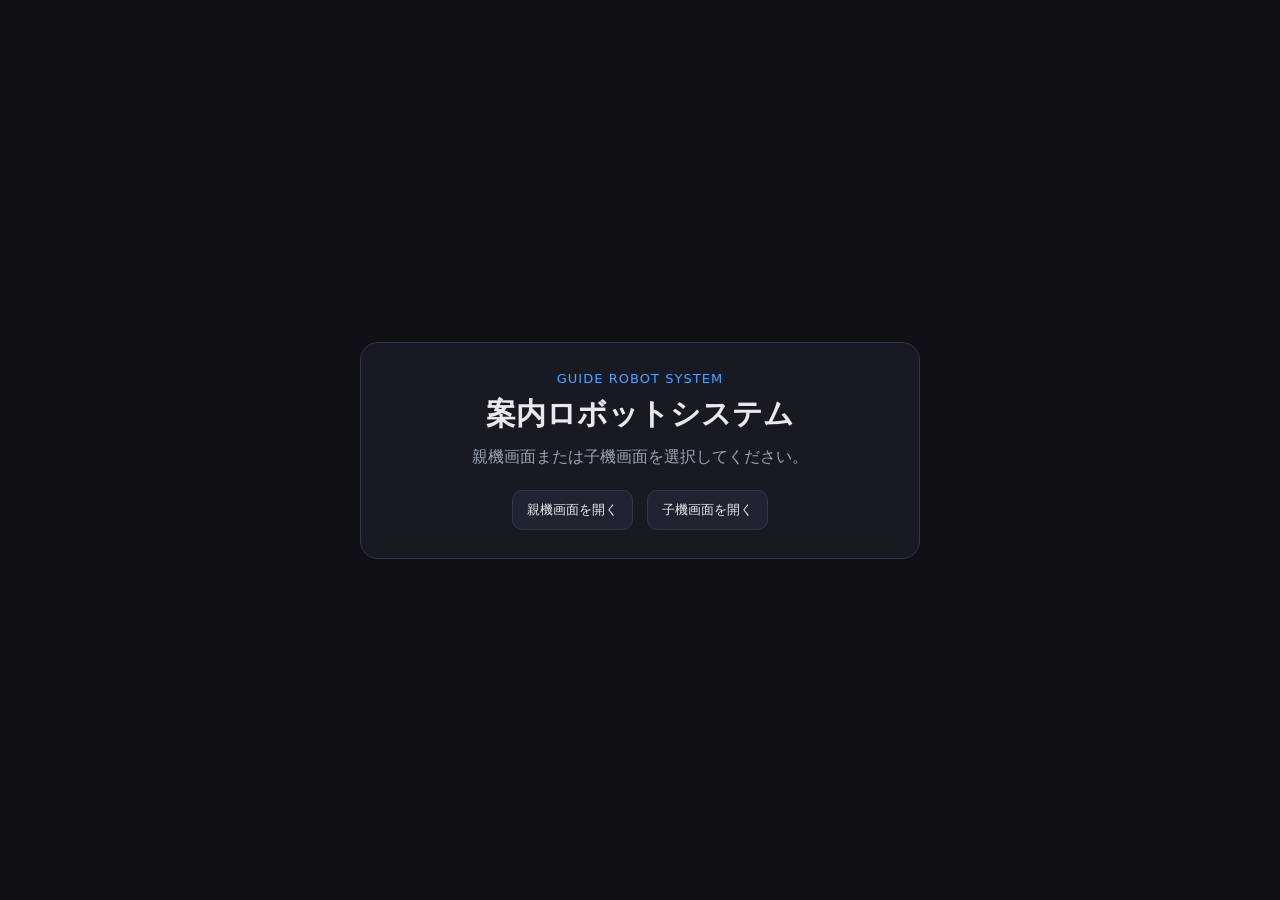
<file: index.html>
<!doctype html>
<html lang="ja">
<head>
  <meta charset="utf-8">
  <title>案内ロボットシステム</title>
  <meta name="viewport" content="width=device-width, initial-scale=1.0">
  <link rel="stylesheet" href="./css/main.css">
</head>
<body>
  <main class="entryPage">
    <section class="entryCard">
      <p class="entryBadge">Guide Robot System</p>
      <h1>案内ロボットシステム</h1>
      <p class="entryText">
        親機画面または子機画面を選択してください。
      </p>

      <div class="entryButtons">
        <a href="./parent/">親機画面を開く</a>
        <a href="./client/">子機画面を開く</a>
      </div>
    </section>
  </main>
</body>
</html>
</file>
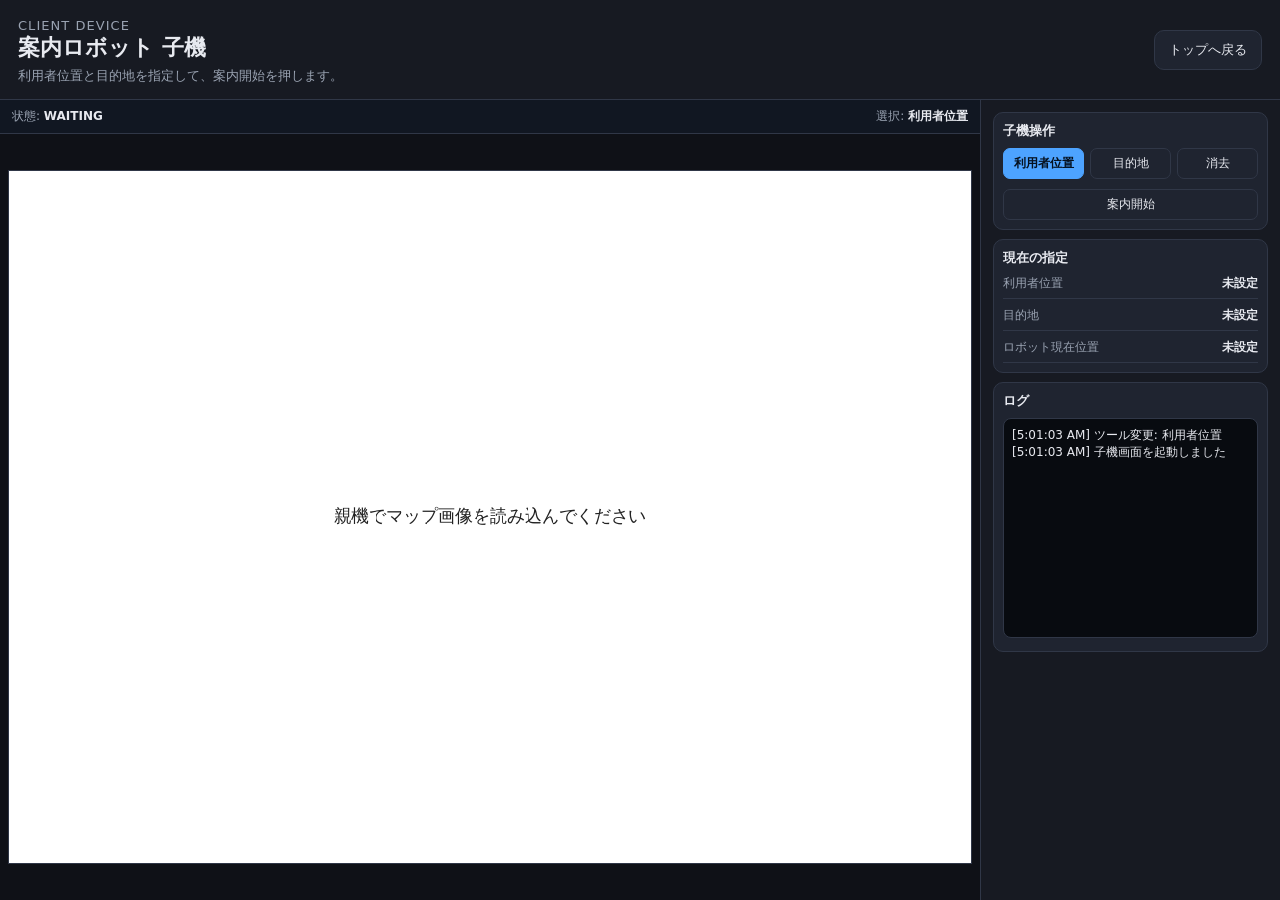
<file: client/index.html>
<!doctype html>
<html lang="ja">
<head>
  <meta charset="utf-8">
  <title>子機 - 案内ロボット</title>
  <meta name="viewport" content="width=device-width, initial-scale=1.0">
  <link rel="stylesheet" href="../css/main.css">
</head>
<body>
  <div class="clientApp">
    <header class="clientHeader">
      <div>
        <p class="entryBadge">Client Device</p>
        <h1>案内ロボット 子機</h1>
        <p>利用者位置と目的地を指定して、案内開始を押します。</p>
      </div>

      <a class="backLink" href="../">トップへ戻る</a>
    </header>

    <main class="clientMain">
      <section class="clientMapPanel">
        <div class="clientStatusBar">
          <div>状態: <strong id="clientStatus">WAITING</strong></div>
          <div>選択: <strong id="clientToolLabel">利用者位置</strong></div>
        </div>

        <div class="canvasWrap clientCanvasWrap">
          <canvas id="clientMapCanvas"></canvas>
        </div>
      </section>

      <aside class="clientSidePanel">
        <section class="panel">
          <h2>子機操作</h2>

          <div class="buttonGrid">
            <button id="toolUser" class="active">利用者位置</button>
            <button id="toolGoal">目的地</button>
            <button id="toolErase">消去</button>
          </div>

          <button id="btnGuideRequest" class="wideButton">案内開始</button>
        </section>

        <section class="panel">
          <h2>現在の指定</h2>
          <div class="clientInfoList">
            <div>
              <span>利用者位置</span>
              <strong id="userPositionLabel">未設定</strong>
            </div>
            <div>
              <span>目的地</span>
              <strong id="goalPositionLabel">未設定</strong>
            </div>
            <div>
              <span>ロボット現在位置</span>
              <strong id="robotPositionLabel">未設定</strong>
            </div>
          </div>
        </section>

        <section class="panel">
          <h2>ログ</h2>
          <textarea id="clientLogOutput" readonly></textarea>
        </section>
      </aside>
    </main>
  </div>

  <script type="module" src="../js/client.js"></script>
</body>
</html>
</file>
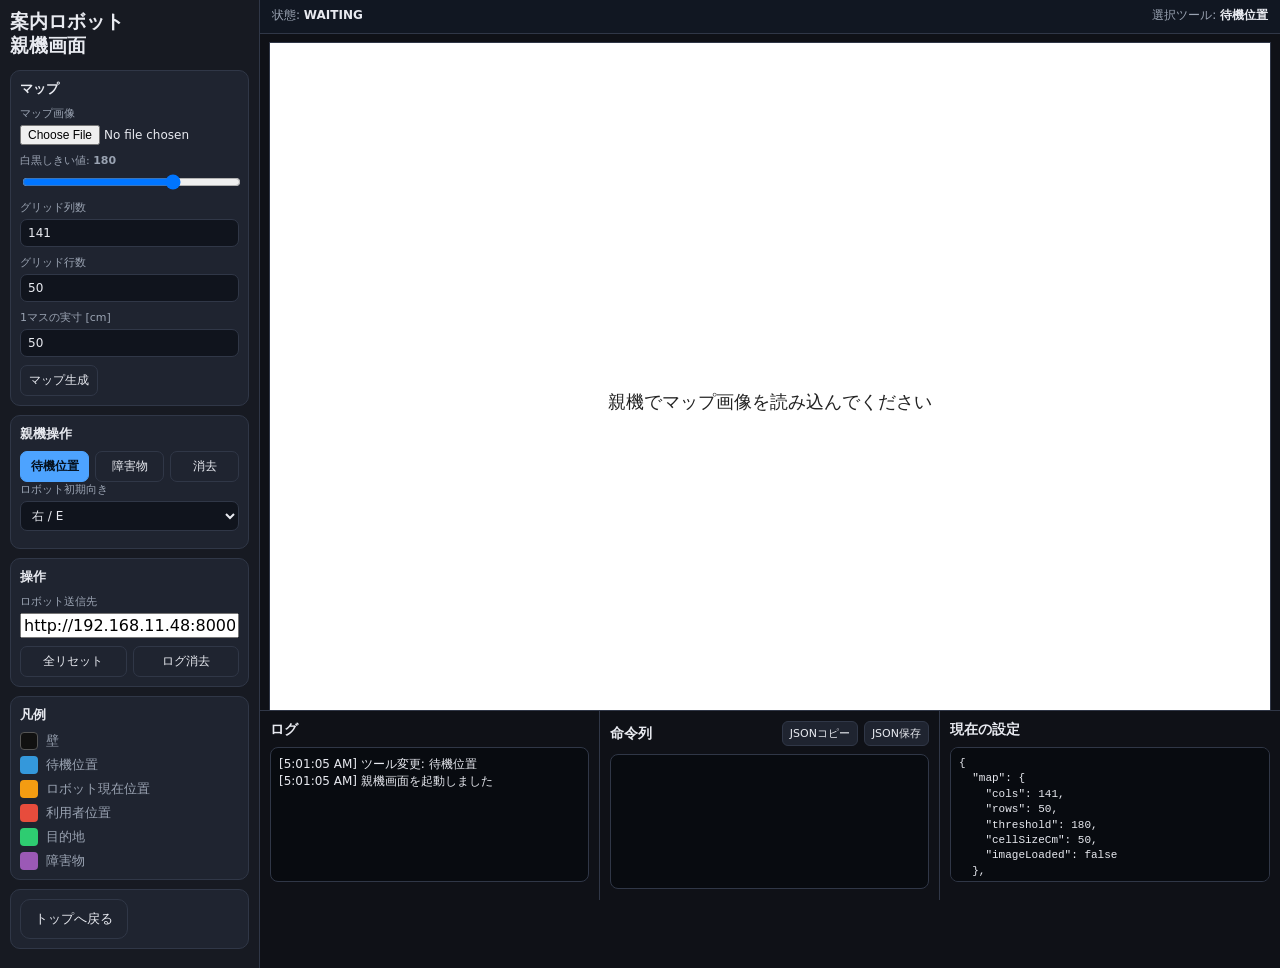
<file: parent/index.html>
<!doctype html>
<html lang="ja">
<head>
  <meta charset="utf-8">
  <title>親機 - 案内ロボットシミュレーター</title>
  <meta name="viewport" content="width=device-width, initial-scale=1.0">
  <link rel="stylesheet" href="../css/main.css">
</head>
<body>
  <div class="app">
    <aside class="sidebar">
      <h1>案内ロボット<br>親機画面</h1>

      <section class="panel">
        <h2>マップ</h2>

        <label class="field">
          <span>マップ画像</span>
          <input type="file" id="mapFile" accept="image/*">
        </label>

        <label class="field">
          <span>白黒しきい値: <strong id="thresholdValue">180</strong></span>
          <input type="range" id="thresholdInput" min="0" max="255" value="180">
        </label>

        <label class="field">
          <span>グリッド列数</span>
          <input type="number" id="gridColsInput" min="5" max="500" value="141">
        </label>

        <label class="field">
          <span>グリッド行数</span>
          <input type="number" id="gridRowsInput" min="5" max="500" value="50" readonly>
        </label>

        <label class="field">
          <span>1マスの実寸 [cm]</span>
          <input type="number" id="cellSizeInput" min="5" max="200" value="50">
        </label>

        <button id="btnGenerateGrid">マップ生成</button>
      </section>

      <section class="panel">
        <h2>親機操作</h2>

        <div class="buttonGrid">
          <button id="toolHome" class="active">待機位置</button>
          <button id="toolObstacle">障害物</button>
          <button id="toolErase">消去</button>
        </div>

        <label class="field">
          <span>ロボット初期向き</span>
          <select id="directionSelect">
            <option value="N">上 / N</option>
            <option value="E" selected>右 / E</option>
            <option value="S">下 / S</option>
            <option value="W">左 / W</option>
          </select>
        </label>
      </section>

      <section class="panel">
        <h2>操作</h2>
        <label class="field">
          <span>ロボット送信先</span>
          <input id="robotEndpointInput" type="url" value="http://192.168.11.48:8000" spellcheck="false">
        </label>
        <div class="buttonGrid two">
          <button id="btnResetAll">全リセット</button>
          <button id="btnClearLog">ログ消去</button>
        </div>
      </section>

      <section class="panel">
        <h2>凡例</h2>
        <ul class="legend">
          <li><span class="chip wall"></span>壁</li>
          <li><span class="chip home"></span>待機位置</li>
          <li><span class="chip robot"></span>ロボット現在位置</li>
          <li><span class="chip user"></span>利用者位置</li>
          <li><span class="chip goal"></span>目的地</li>
          <li><span class="chip obstacle"></span>障害物</li>
        </ul>
      </section>

      <section class="panel">
        <a class="backLink" href="../">トップへ戻る</a>
      </section>
    </aside>

    <main class="main">
      <div class="topBar">
        <div>
          状態: <strong id="statusLabel">WAITING</strong>
        </div>
        <div>
          選択ツール: <strong id="toolLabel">待機位置</strong>
        </div>
      </div>

      <div class="canvasWrap">
        <canvas id="mapCanvas"></canvas>
      </div>

      <div class="bottomArea three">
        <section class="logPanel">
          <h2>ログ</h2>
          <textarea id="logOutput" readonly></textarea>
        </section>

        <section class="infoPanel">
          <div class="panelHeaderRow">
            <h2>命令列</h2>

            <div class="smallButtonGroup">
              <button id="btnCopyCommandJson" type="button">JSONコピー</button>
              <button id="btnDownloadCommandJson" type="button">JSON保存</button>
            </div>
          </div>

          <textarea id="commandOutput" readonly></textarea>
        </section>

        <section class="infoPanel">
          <h2>現在の設定</h2>
          <pre id="stateOutput"></pre>
        </section>
      </div>
    </main>
  </div>

  <script type="module" src="../js/parent.js"></script>
</body>
</html>
</file>
<file: css/main.css>
:root {
  --bg: #0f1117;
  --panel: #171a22;
  --panel2: #1f2430;
  --text: #e8eaf0;
  --muted: #9aa3b2;
  --line: #303747;
  --accent: #4da3ff;
  --danger: #ff5c7a;
  --good: #54d17a;
  --warn: #ffd166;

  --wall: #111111;
  --home: #3498db;
  --robot: #f39c12;
  --user: #e74c3c;
  --goal: #2ecc71;
  --obstacle: #9b59b6;
}

* {
  box-sizing: border-box;
}

html,
body {
  min-height: 100%;
}

body {
  margin: 0;
  background: var(--bg);
  color: var(--text);
  font-family:
    system-ui,
    -apple-system,
    BlinkMacSystemFont,
    "Segoe UI",
    sans-serif;
}

button,
input,
select,
textarea {
  font: inherit;
}

button {
  border: 1px solid var(--line);
  background: var(--panel2);
  color: var(--text);
  border-radius: 7px;
  padding: 6px 8px;
  cursor: pointer;
  font-size: 12px;
}

button:hover {
  border-color: var(--accent);
}

button.active {
  background: var(--accent);
  border-color: var(--accent);
  color: #05111f;
  font-weight: 700;
}

button:disabled {
  cursor: not-allowed;
  opacity: 0.55;
}

a {
  color: inherit;
}

/* =========================
   Entry page
========================= */

.entryPage {
  min-height: 100vh;
  display: grid;
  place-items: center;
  background: var(--bg);
  color: var(--text);
  padding: 24px;
}

.entryCard {
  width: min(560px, 100%);
  background: var(--panel);
  border: 1px solid var(--line);
  border-radius: 18px;
  padding: 28px;
  text-align: center;
}

.entryBadge {
  margin: 0 0 8px;
  color: var(--accent);
  font-size: 13px;
  letter-spacing: 0.08em;
  text-transform: uppercase;
}

.entryCard h1 {
  margin: 0 0 12px;
  font-size: 30px;
}

.entryText {
  margin: 0 0 22px;
  color: var(--muted);
}

.entryButtons {
  display: flex;
  justify-content: center;
  gap: 14px;
  flex-wrap: wrap;
}

.entryButtons a,
.backLink {
  display: inline-block;
  border: 1px solid var(--line);
  background: var(--panel2);
  color: var(--text);
  text-decoration: none;
  border-radius: 10px;
  padding: 10px 14px;
  font-size: 13px;
}

.entryButtons a:hover,
.backLink:hover {
  border-color: var(--accent);
}

/* =========================
   Parent app layout
========================= */

.app {
  display: grid;
  grid-template-columns: 260px 1fr;
  min-height: 100vh;
}

.sidebar {
  border-right: 1px solid var(--line);
  background: var(--panel);
  padding: 10px;
  overflow-y: auto;
}

.sidebar h1 {
  margin: 0 0 12px;
  font-size: 19px;
  line-height: 1.25;
}

.panel {
  background: var(--panel2);
  border: 1px solid var(--line);
  border-radius: 10px;
  padding: 9px;
  margin-bottom: 9px;
}

.panel h2 {
  margin: 0 0 8px;
  font-size: 13px;
}

.field {
  display: grid;
  gap: 4px;
  margin-bottom: 8px;
}

.field span {
  color: var(--muted);
  font-size: 11px;
}

input[type="number"],
select {
  width: 100%;
  border: 1px solid var(--line);
  border-radius: 7px;
  background: #10141d;
  color: var(--text);
  padding: 6px 7px;
  font-size: 12px;
}

input[type="range"] {
  width: 100%;
}

input[type="file"] {
  font-size: 12px;
}

.buttonGrid {
  display: grid;
  grid-template-columns: repeat(3, 1fr);
  gap: 6px;
}

.buttonGrid.two {
  grid-template-columns: repeat(2, 1fr);
}

.hidden {
  display: none;
}

.hintText {
  margin: 8px 0 0;
  color: var(--muted);
  font-size: 11px;
  line-height: 1.5;
}

.legend {
  list-style: none;
  padding: 0;
  margin: 0;
  display: grid;
  gap: 6px;
  color: var(--muted);
  font-size: 13px;
}

.legend li {
  display: flex;
  align-items: center;
  gap: 8px;
}

.chip {
  display: inline-block;
  width: 18px;
  height: 18px;
  border-radius: 4px;
}

.chip.wall {
  background: var(--wall);
  border: 1px solid #555;
}

.chip.home {
  background: var(--home);
}

.chip.robot {
  background: var(--robot);
}

.chip.user {
  background: var(--user);
}

.chip.goal {
  background: var(--goal);
}

.chip.obstacle {
  background: var(--obstacle);
}

.main {
  min-width: 0;
  display: grid;
  grid-template-rows: 34px 1fr 190px;
  height: 100vh;
}

.topBar {
  display: flex;
  justify-content: space-between;
  gap: 12px;
  padding: 7px 12px;
  border-bottom: 1px solid var(--line);
  background: #111722;
  color: var(--muted);
  font-size: 12px;
}

.topBar strong {
  color: var(--text);
}

.canvasWrap {
  display: grid;
  place-items: center;
  min-height: 0;
  padding: 8px;
  overflow: hidden;
}

#mapCanvas,
#clientMapCanvas {
  background: #ffffff;
  border: 1px solid var(--line);
  max-width: 100%;
  max-height: 100%;
  image-rendering: pixelated;
}

.bottomArea {
  display: grid;
  grid-template-columns: 1fr 1fr;
  border-top: 1px solid var(--line);
  min-height: 0;
  height: 190px;
}

.bottomArea.three {
  grid-template-columns: 1fr 1fr 1fr;
}

.logPanel,
.infoPanel {
  padding: 10px;
  min-width: 0;
  min-height: 0;
  border-right: 1px solid var(--line);
}

.bottomArea > section:last-child {
  border-right: none;
}

.logPanel h2,
.infoPanel h2 {
  margin: 0 0 8px;
  font-size: 14px;
}

.panelHeaderRow {
  display: flex;
  align-items: center;
  justify-content: space-between;
  gap: 8px;
  margin-bottom: 8px;
}

.panelHeaderRow h2 {
  margin: 0;
}

.smallButtonGroup {
  display: flex;
  gap: 6px;
  flex-wrap: wrap;
}

.smallButtonGroup button {
  padding: 4px 7px;
  font-size: 11px;
  border-radius: 6px;
}

#logOutput,
#commandOutput,
#clientLogOutput {
  width: 100%;
  resize: none;
  border: 1px solid var(--line);
  background: #080b10;
  color: var(--text);
  border-radius: 8px;
  padding: 8px;
  font-size: 12px;
  line-height: 1.45;
}

#commandOutput {
  font-family:
    "Cascadia Mono",
    "Consolas",
    "Menlo",
    monospace;
  white-space: pre;
}

#logOutput,
#commandOutput {
  height: 135px;
}

#clientLogOutput {
  height: 220px;
}

#stateOutput {
  height: 135px;
  overflow: auto;
  border: 1px solid var(--line);
  background: #080b10;
  color: var(--text);
  border-radius: 8px;
  padding: 8px;
  margin: 0;
  font-size: 11px;
  line-height: 1.4;
}

/* =========================
   Client app layout
========================= */

.clientApp {
  min-height: 100vh;
  display: grid;
  grid-template-rows: auto 1fr;
  background: var(--bg);
  color: var(--text);
}

.clientHeader {
  display: flex;
  align-items: center;
  justify-content: space-between;
  gap: 16px;
  padding: 14px 18px;
  border-bottom: 1px solid var(--line);
  background: var(--panel);
}

.clientHeader h1 {
  margin: 0;
  font-size: 22px;
}

.clientHeader p {
  margin: 4px 0 0;
  color: var(--muted);
  font-size: 13px;
}

.clientMain {
  min-height: 0;
  display: grid;
  grid-template-columns: 1fr 300px;
}

.clientMapPanel {
  min-width: 0;
  display: grid;
  grid-template-rows: auto 1fr;
}

.clientStatusBar {
  display: flex;
  justify-content: space-between;
  gap: 12px;
  padding: 8px 12px;
  border-bottom: 1px solid var(--line);
  background: #111722;
  color: var(--muted);
  font-size: 12px;
}

.clientStatusBar strong {
  color: var(--text);
}

.clientCanvasWrap {
  min-height: 0;
}

.clientSidePanel {
  border-left: 1px solid var(--line);
  background: var(--panel);
  padding: 12px;
  overflow-y: auto;
}

.wideButton {
  width: 100%;
  margin-top: 10px;
}

.clientInfoList {
  display: grid;
  gap: 8px;
}

.clientInfoList div {
  display: flex;
  justify-content: space-between;
  gap: 12px;
  border-bottom: 1px solid var(--line);
  padding-bottom: 6px;
}

.clientInfoList span {
  color: var(--muted);
  font-size: 12px;
}

.clientInfoList strong {
  font-size: 12px;
  color: var(--text);
  text-align: right;
}

/* =========================
   Responsive
========================= */

@media (max-width: 900px) {
  .app {
    grid-template-columns: 1fr;
  }

  .sidebar {
    border-right: none;
    border-bottom: 1px solid var(--line);
  }

  .main {
    height: auto;
    min-height: 100vh;
    grid-template-rows: auto 70vh auto;
  }

  .bottomArea,
  .bottomArea.three {
    grid-template-columns: 1fr;
    height: auto;
  }

  .logPanel,
  .infoPanel {
    border-right: none;
    border-bottom: 1px solid var(--line);
  }

  .bottomArea > section:last-child {
    border-bottom: none;
  }

  #logOutput,
  #commandOutput,
  #stateOutput {
    height: 150px;
  }

  .clientHeader {
    align-items: flex-start;
    flex-direction: column;
  }

  .clientMain {
    grid-template-columns: 1fr;
  }

  .clientSidePanel {
    border-left: none;
    border-top: 1px solid var(--line);
  }

  .entryCard h1 {
    font-size: 24px;
  }
}
</file>
